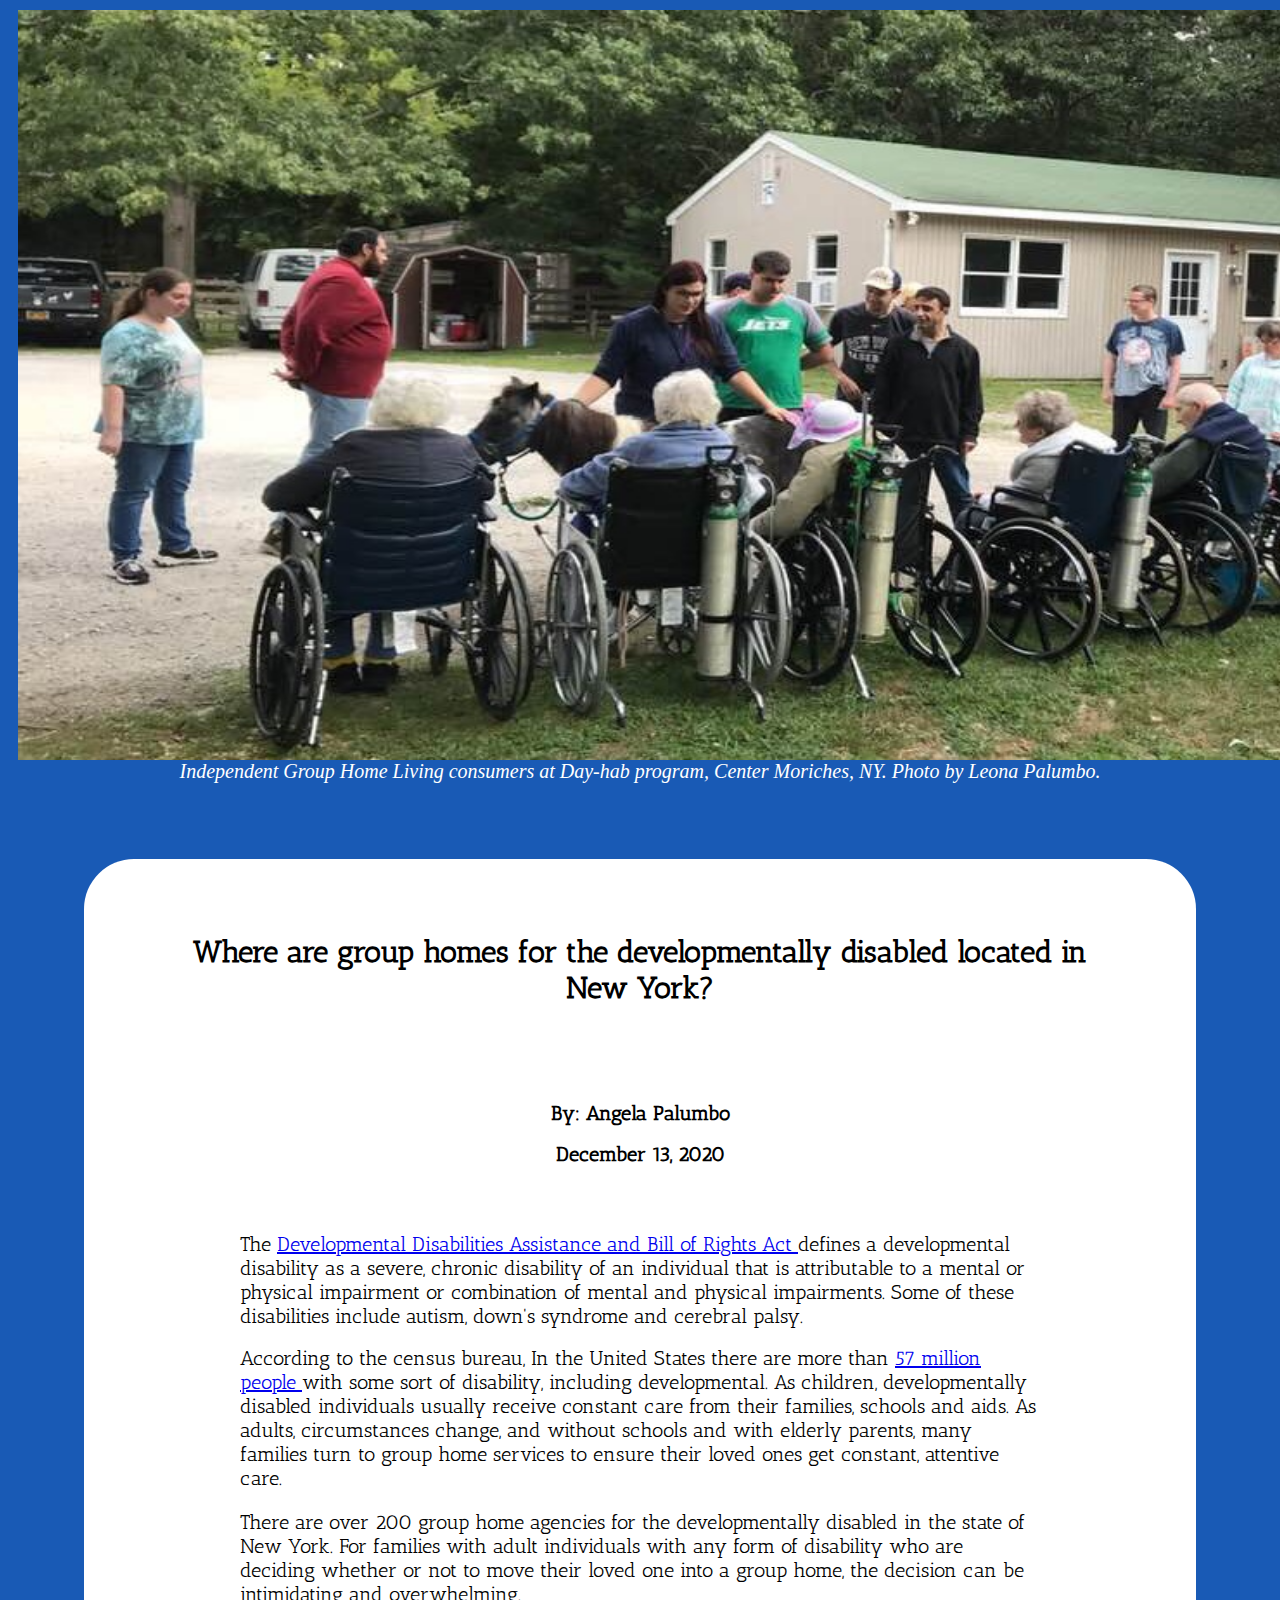
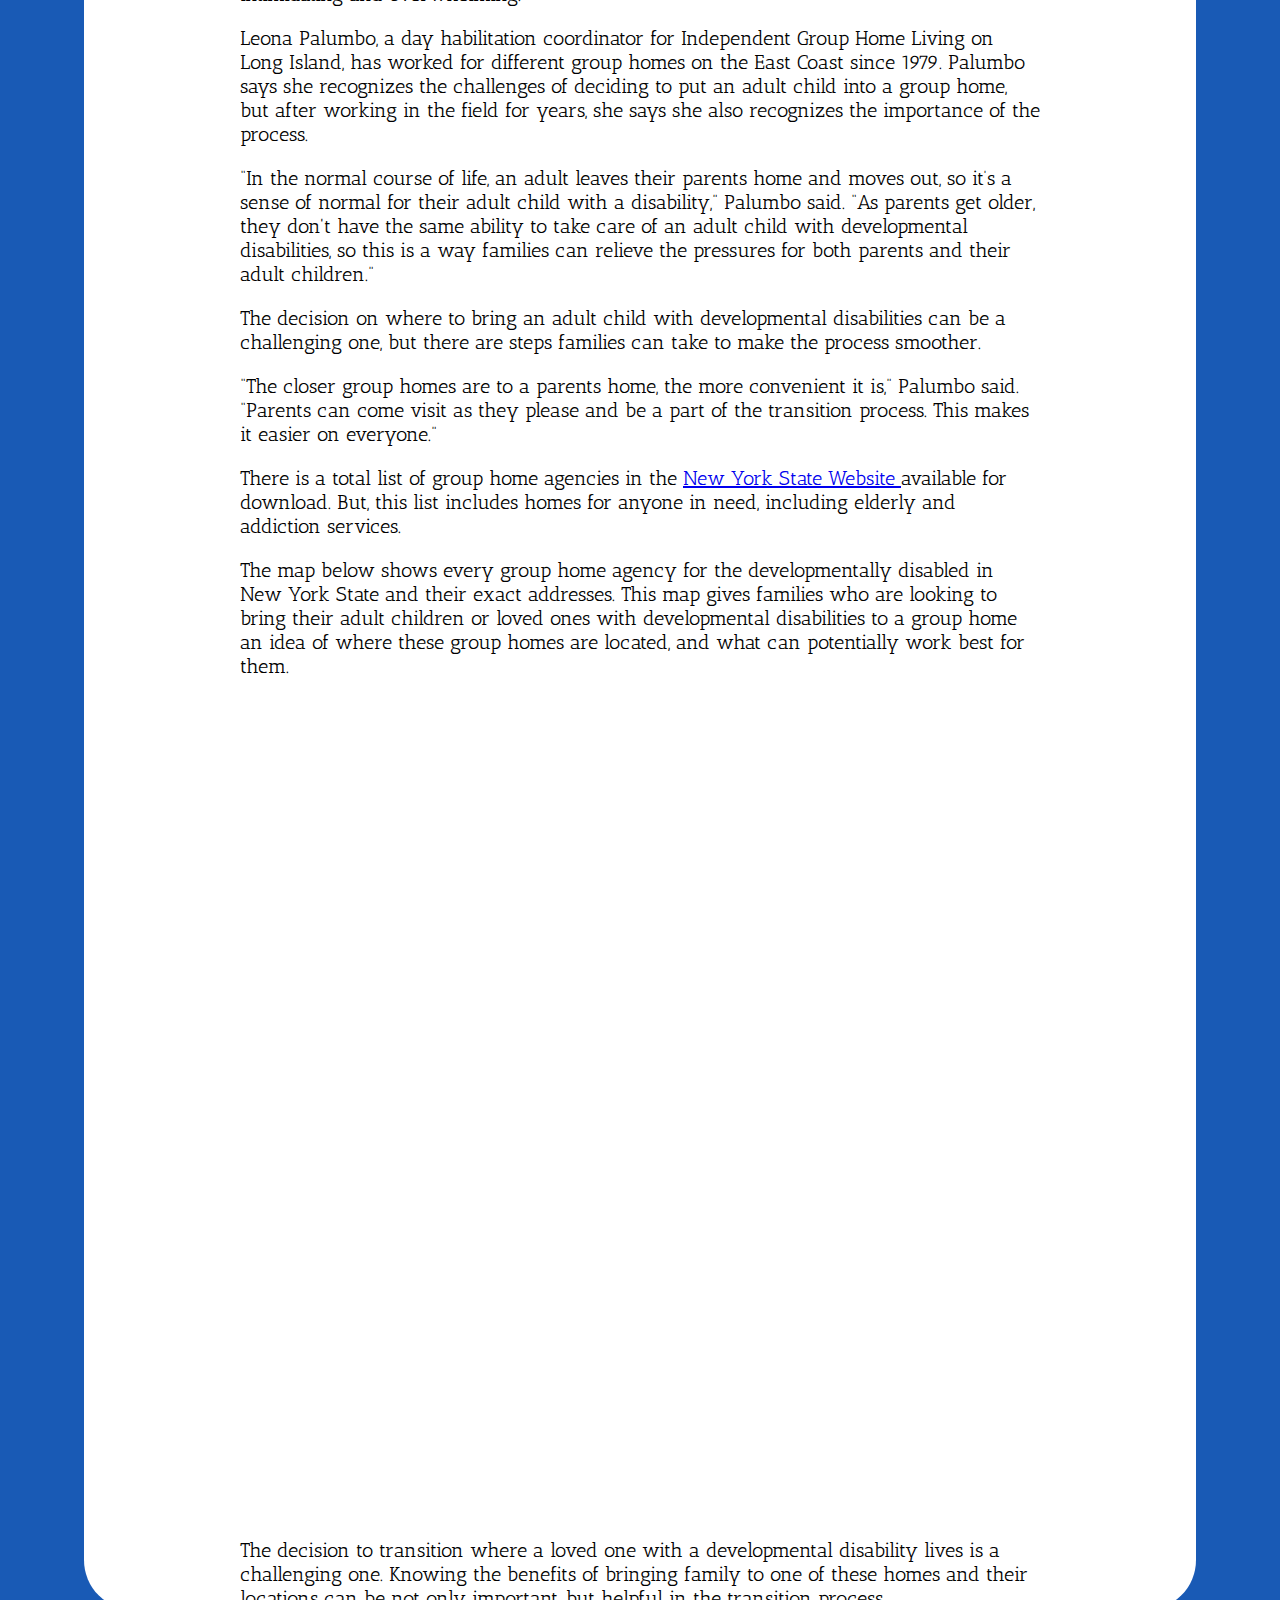
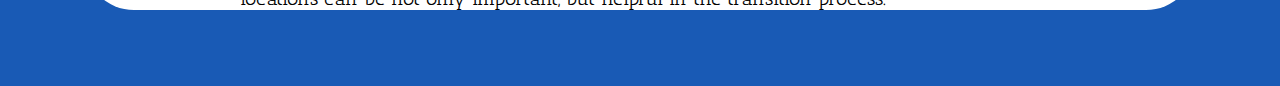
<file: index.html>
<!DOCTYPE html>

<head>

  <link rel="stylesheet" type="text/css" href="style.css" />
  <link href="https://fonts.googleapis.com/css2?family=Antic+Slab&family=Comfortaa:wght@300;400&family=Nanum+Gothic&family=Zilla+Slab:wght@300&display=swap" rel="stylesheet">
</head>

<body>

  <div class="intro section">
    <div class="image-head">
      <figure>
        <img src="IGHLpic.JPG" alt="IGHLpic" class="middle">
        <figcaption> Independent Group Home Living consumers at Day-hab program, Center Moriches, NY. Photo by Leona Palumbo. </figcaption>
      </figure>
    </div>
    <div class="content-container">
      <h1>Where are group homes for the developmentally disabled located in New York?</h1>
      <h2> By: Angela Palumbo </h2>
      <h2> December 13, 2020 </h2>
      <div class="content-container">
      </div>

      <div>
        <p class="parent container center">
          The <a href="https://acl.gov/about-acl/authorizing-statutes/developmental-disabilities-assistance-and-bill-rights-act-2000"> Developmental Disabilities Assistance and Bill of Rights Act </a> defines a developmental disability as a severe,
          chronic disability of an individual that is attributable to a mental or physical impairment or
          combination of mental and physical impairments. Some of these disabilities include autism, down's syndrome and cerebral palsy.
        </p>
        <br>

        <p class="parent container center">
          According to the census bureau, In the United States there are more than <a href="https://disabilityjustice.org/justice-denied/disability-demographics/"> 57 million people </a> with some sort of
          disability, including developmental. As children, developmentally disabled individuals usually receive constant care from their
          families, schools and aids. As adults, circumstances change, and without schools and with elderly parents, many families turn to group home services to ensure their loved ones get constant, attentive care.
        </p>

      </div>

      <div class="parent container center">
        <div class="text-child">
          <p>
            There are over 200 group home agencies for the developmentally disabled in the state of New York. For families with adult individuals with any form of disability who are deciding whether or not to move their loved one into a group home,
            the
            decision can be intimidating and overwhelming.

          </p>
        </div>
      </div>

      <div class="parent container center">
        <div class="text-child">
          <p>
            Leona Palumbo, a day habilitation coordinator for Independent Group Home Living on Long Island, has worked for different group homes on the East Coast since 1979. Palumbo says she recognizes the challenges of deciding to put an adult
            child
            into a group home, but after working in the field for years, she says she also recognizes the importance of the process.
          </p>
        </div>
      </div>

      <div class="parent container center">
        <div class="text-child">
          <p>
            “In the normal course of life, an adult leaves their parents home and moves out, so it’s a sense of normal for their adult child with a disability,” Palumbo said. “As parents get older, they don't have the same ability to take care of
            an
            adult child with developmental disabilities, so this is a way families can relieve the pressures for both parents and their adult children.”
          </p>
        </div>
      </div>

      <div class="parent container center">
        <div class="text-child">
          <p>
            The decision on where to bring an adult child with developmental disabilities can be a challenging one, but there are steps families can take to make the process smoother. </p>
        </div>
      </div>

      <div class="parent container center">
        <div class="text-child">
          <p>
            “The closer group homes are to a parents home, the more convenient it is,” Palumbo said. “Parents can come visit as they please and be a part of the transition process. This makes it easier on everyone.”
          </p>
        </div>
      </div>

      <div class="parent container center">
        <div class="text-child">
          <p>
            There is a total list of group home agencies in the <a href="https://data.ny.gov/Human-Services/Directory-of-Developmental-Disabilities-Service-Pr/ieqx-cqyk"> New York State Website </a> available for download. But, this list includes
            homes for anyone in need, including elderly and addiction services.
          </p>
        </div>
      </div>
      <div class="parent container center">
        <div class="text-child">
          <p>
            The map below shows every group home agency for the developmentally disabled in New York State and their exact addresses. This map gives families who are looking to bring their adult children or loved ones with developmental
            disabilities
            to
            a group home an idea of where these group homes are located, and what can potentially work best for them.
          </p>
        </div>
      </div>

      <div class="map container-Map center">
        <iframe title="Group home service offices for the
developmentally disabled
" aria-label="Map" id="datawrapper-chart-gOUwb" src="https://datawrapper.dwcdn.net/gOUwb/1/" scrolling="no" frameborder="0" style="border: none;" width="600" height="593"></iframe>
      </div>

      <div class="parent container center">
        <div class="text-child">
          <p>
            The decision to transition where a loved one with a developmental disability lives is a challenging one. Knowing the benefits of bringing family to one of these homes and their locations can be not only important, but helpful in the
            transition process.
          </p>
        </div>
      </div>
    </div>
</body>
</file>
<file: style.css>
div.content-container {
    margin: 6%;
}

.content-container {
    background-color: white;
    border-radius: 50px;
}

body {
    background-color: #195AB5;
}

h1 {
    font-size: 30px;
    font-family: 'Antic Slab', serif;
    text-align: center;
    padding: 75px;
}

h2 {
    font-size: 20px;
    font-family: 'Antic Slab', serif;
    text-align: center;
}

p {
    font-family: 'Antic Slab', serif;
    font-size: 20px;
}

.paragraph {
    background-color: white;
    width: 1050px;
    height: auto;
    border-radius: 20px;
    padding: 20px;
}

.parent {
    width: 1050px;
    padding: 0px;
}

.image-child {
    flex-basis: 50%;
    border-radius: 25px;
}

.image-head {
    flex-basis: 50%;
    border-radius: 25px;
}

.text-child {
    flex-basis: 300%
}

.center {
    margin: 0 auto;
}

.parent img {
    max-width: 800px;
}

.image-head img {
    width: 1660px;
    height: 750px;
    padding: 0px;
}

.middle {
    display: block;
    margin-left: auto;
    margin-right: auto;
    width: 75%;
}

figure {
    text-align: center;
    font-style: italic;
    font-size: 20px;
    text-indent: 0;
    margin: 0.5em;
    color: white;
    padding: 0px;
}

iframe {
    height: 800px;
    width: 1000px;
    padding: 10px;
}

.container {
    margin: auto;
    width: 100%;
    max-width: 800px;
}

.container-Map {
    margin: auto;
    width: 100%;
    max-width: 800px;
    display: flex;
}
</file>
